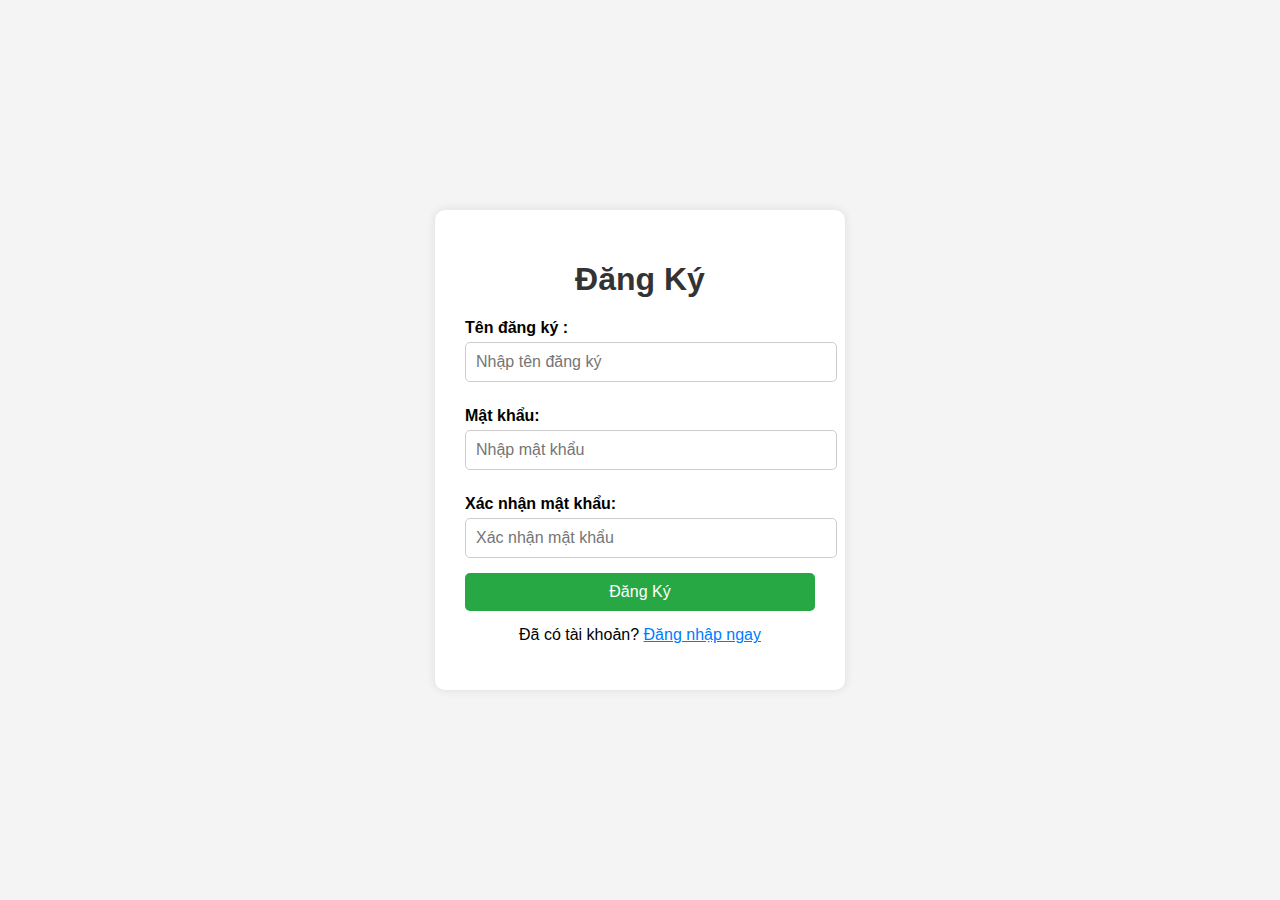
<file: đăng ký.html>
<!DOCTYPE html>
<html lang="en">

<head>
    <meta charset="UTF-8">
    <title>Đăng Ký</title>
    <link rel="stylesheet" href="dkdn.css">
</head>

<body>
    <div class="container">
        <h1>Đăng Ký</h1>
        <form id="register">
            <label for="regUsername">Tên đăng ký :</label>
            <input type="text" id="regUsername" name="regUsername" placeholder="Nhập tên đăng ký" required>

            <label for="regPassword">Mật khẩu:</label>
            <input type="password" id="regPassword" name="regPassword" placeholder="Nhập mật khẩu" required>

            <label for="confirmPassword">Xác nhận mật khẩu:</label>
            <input type="password" id="confirmPassword" name="confirmPassword" placeholder="Xác nhận mật khẩu" required>

            <div class="wrap">
                <button type="submit">Đăng Ký</button>
            </div>
        </form>
        <p>Đã có tài khoản? <a href="đăng nhập.html">Đăng nhập ngay</a></p>
    </div>

    <script>
        document.getElementById("register").addEventListener("submit", function (event) {
            event.preventDefault();

            let username = document.getElementById("regUsername").value.trim();
            let password = document.getElementById("regPassword").value.trim();
            let confirmPassword = document.getElementById("confirmPassword").value.trim();

            if (!username || !password || !confirmPassword) {
                alert("Vui lòng nhập đầy đủ thông tin!");
                return;
            }
            if (password !== confirmPassword) {
                alert("Mật khẩu xác nhận không khớp!");
                return;
            }

            let storedUser = localStorage.getItem("registeredUsername");
            if (storedUser && storedUser === username) {
                alert("Tên đăng nhập đã tồn tại!");
                return;
            }

            localStorage.setItem("registeredUsername", username);
            localStorage.setItem("registeredPassword", password);

            alert("Đăng ký thành công");
            window.location.href = "index.html";
        });
    </script>
</body>

</html>
</file>
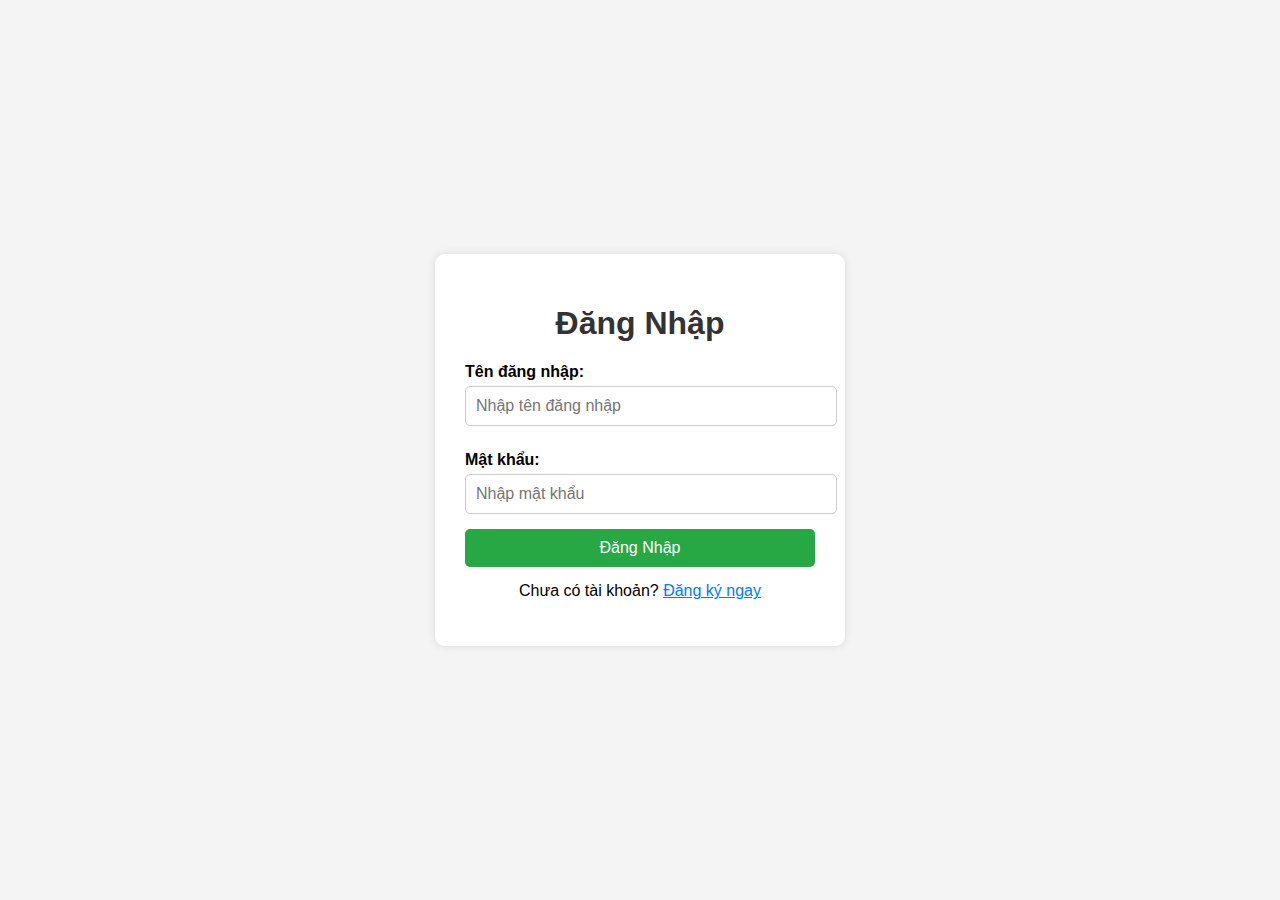
<file: đăng nhập.html>
<!DOCTYPE html>
<html lang="en">

<head>
    <meta charset="UTF-8">
    <title>Đăng Nhập</title>
    <link rel="stylesheet" href="dkdn.css">
</head>

<body>
    <div class="container">
        <h1>Đăng Nhập</h1>
        <form id="login">
            <label for="loginUsername">Tên đăng nhập:</label>
            <input type="text" id="loginUsername" name="loginUsername" placeholder="Nhập tên đăng nhập" required>

            <label for="loginPassword">Mật khẩu:</label>
            <input type="password" id="loginPassword" name="loginPassword" placeholder="Nhập mật khẩu" required>

            <div class="wrap">
                <button type="submit">Đăng Nhập</button>
            </div>
        </form>
        <p>Chưa có tài khoản? <a href="đăng ký.html">Đăng ký ngay</a></p>
    </div>

    <script>
        document.getElementById("login").addEventListener("submit", function (event) {
            event.preventDefault();

            let username = document.getElementById("loginUsername").value.trim();
            let password = document.getElementById("loginPassword").value.trim();

            let storedUsername = localStorage.getItem("registeredUsername");
            let storedPassword = localStorage.getItem("registeredPassword");

            if (!username || !password) {
                alert("Vui lòng nhập đầy đủ thông tin!");
                return;
            }

            if (username === storedUsername && password === storedPassword) {
                alert("Đăng nhập thành công!");
                localStorage.setItem("isLoggedIn", "true");
                window.location.href = "index.html";
            } else {
                alert("Tên đăng nhập hoặc mật khẩu không chính xác!");
            }
        });
    </script>
</body>

</html>
</file>
<file: dkdn.css>
body {
    font-family: Arial, sans-serif;
    background-color: #f4f4f4;
    display: flex;
    justify-content: center;
    align-items: center;
    height: 100vh;
    margin: 0;
}

.container {
    background: white;
    padding: 30px;
    border-radius: 10px;
    box-shadow: 0px 0px 10px rgba(0, 0, 0, 0.1);
    text-align: center;
    width: 350px;
}

h1 {
    color: #333;
}

label {
    display: block;
    margin: 10px 0 5px;
    text-align: left;
    font-weight: bold;
}

input {
    width: 100%;
    padding: 10px;
    margin-bottom: 15px;
    border: 1px solid #ccc;
    border-radius: 5px;
    font-size: 16px;
}

.wrap {
    text-align: center;
}

button {
    background-color: #28a745;
    color: white;
    padding: 10px 15px;
    border: none;
    border-radius: 5px;
    font-size: 16px;
    cursor: pointer;
    width: 100%;
}

button:hover {
    background-color: #218838;
}

p {
    margin-top: 15px;
}

a {
    color: #007BFF;
    cursor: pointer;
}

a:hover {
    text-decoration: underline;
}

.hidden {
    display: none;
}
</file>
